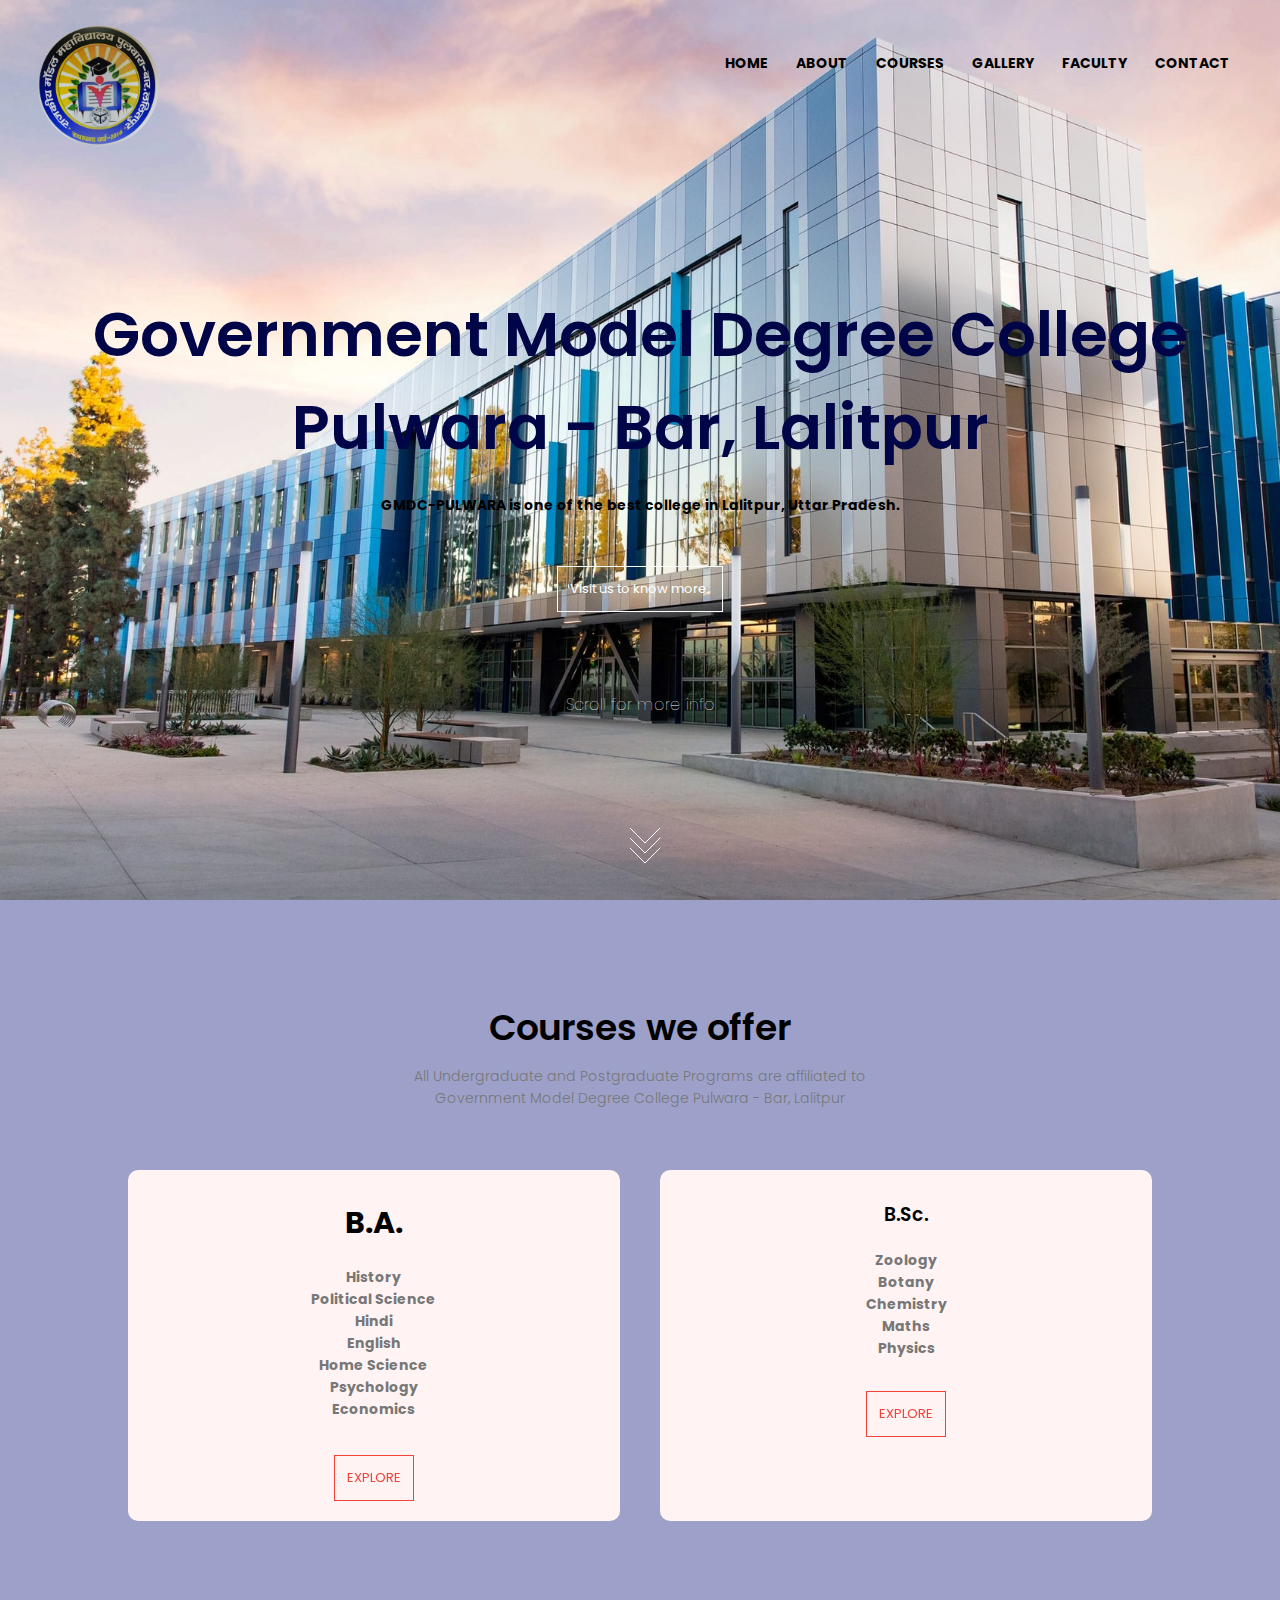
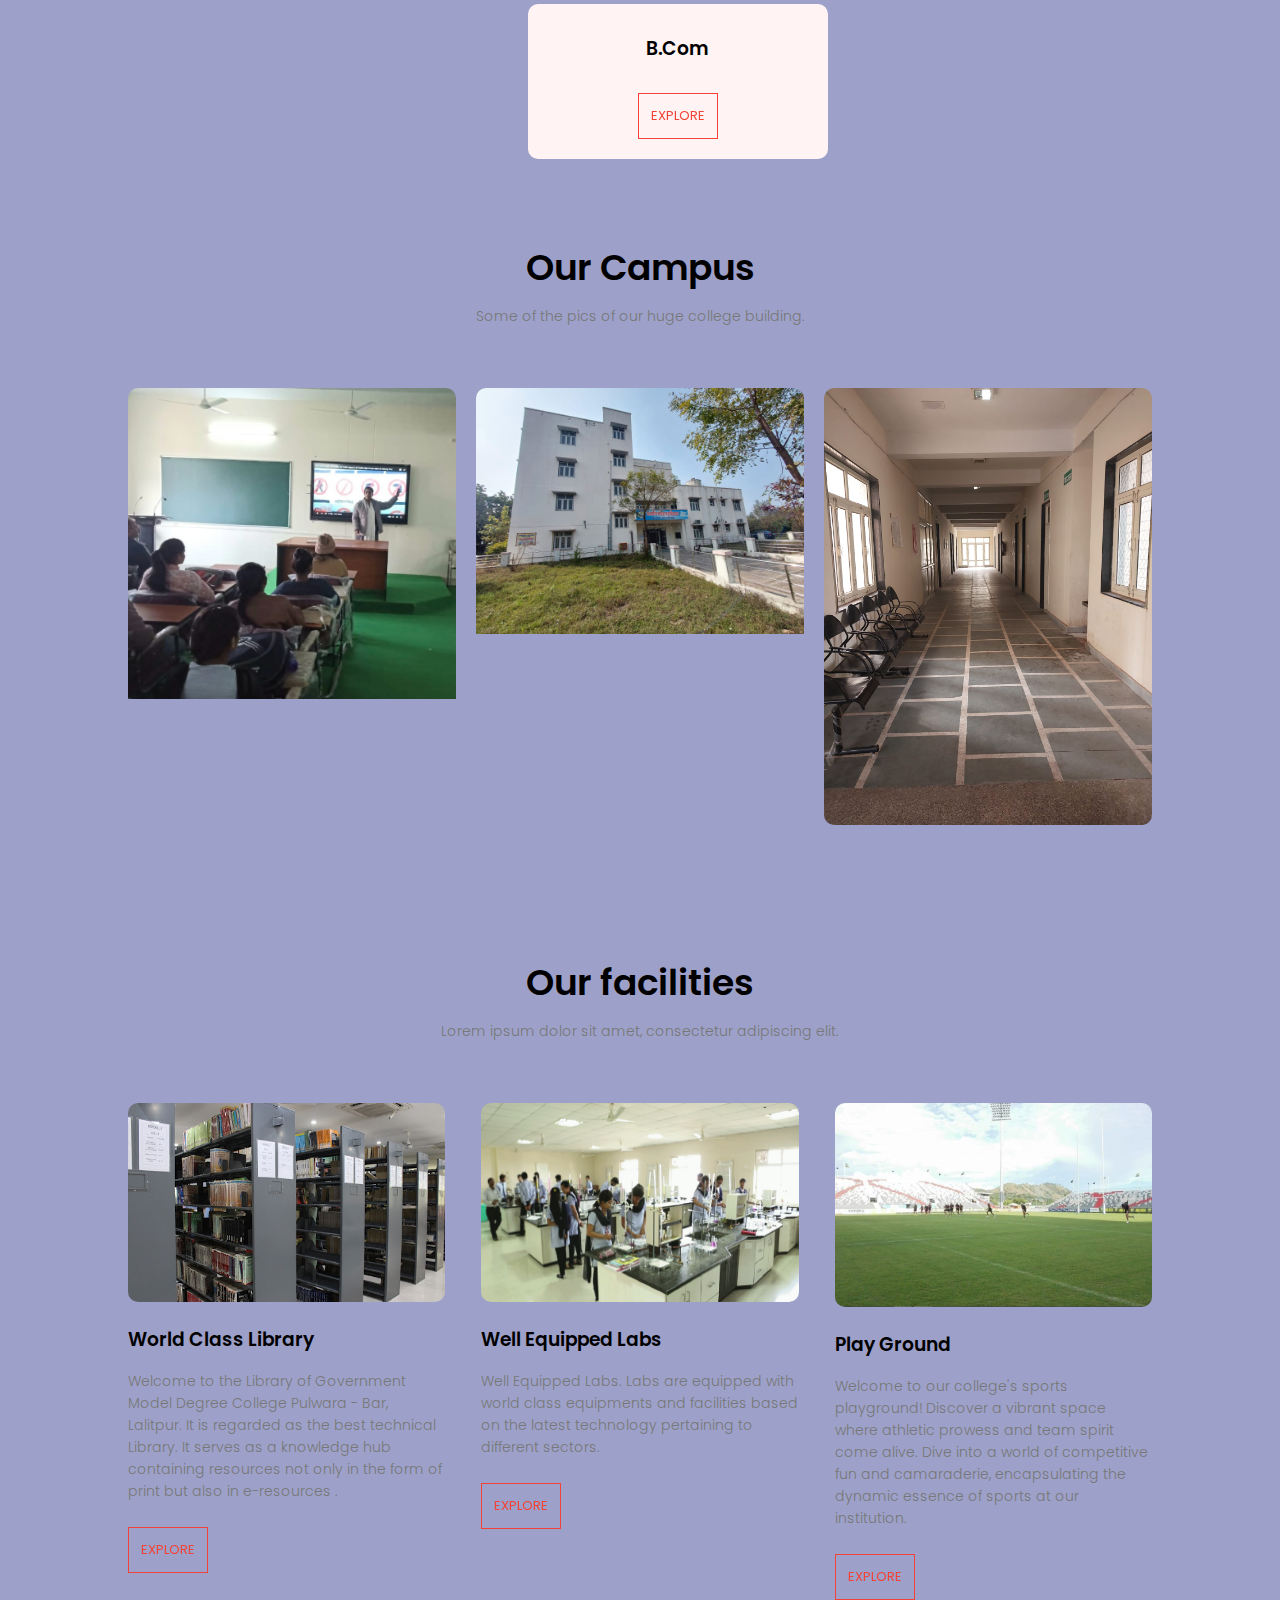
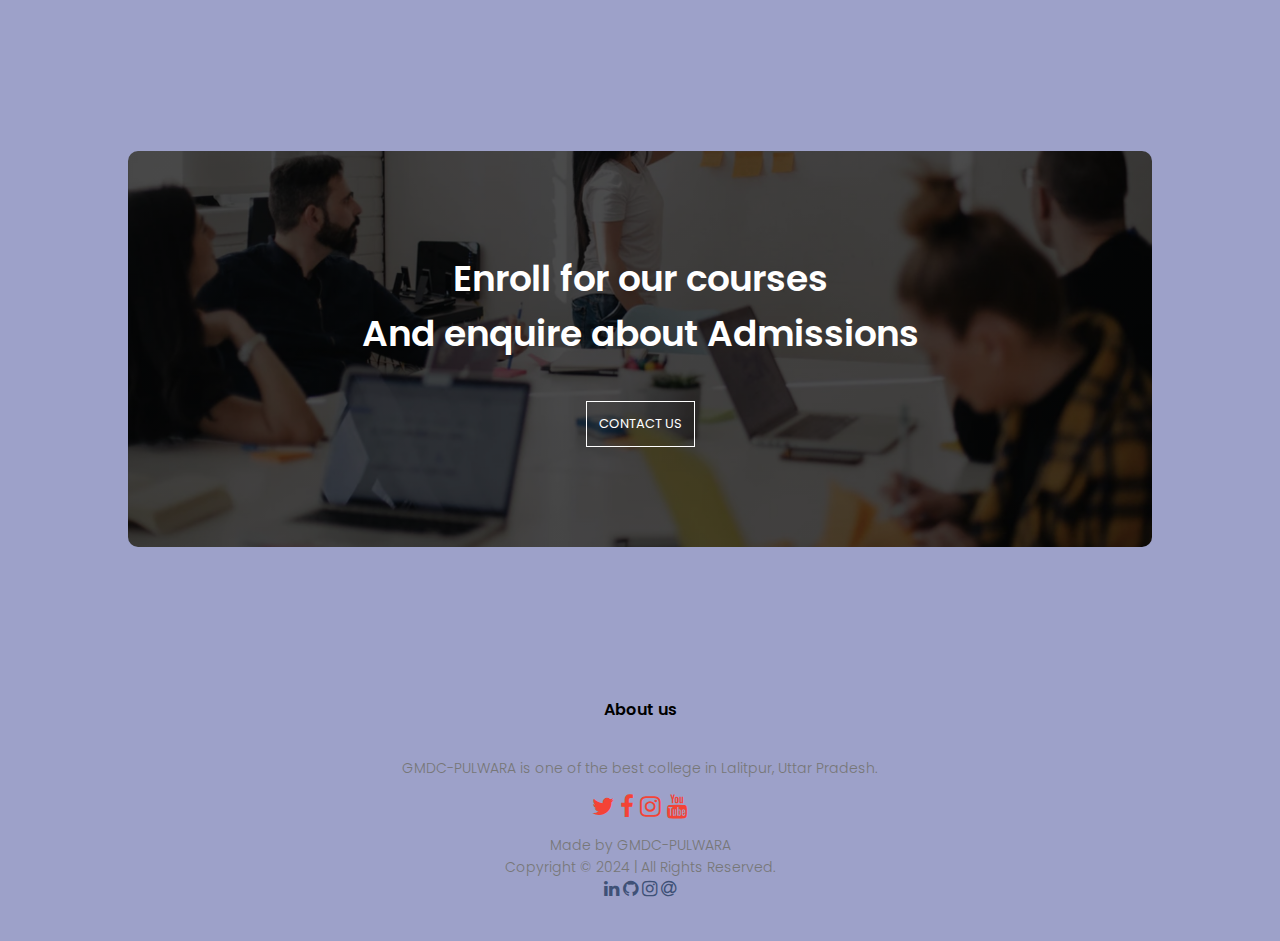
<file: index.html>
<!DOCTYPE html>
<html>
    <head>
        <!-- Google tag (gtag.js) -->
<script async src="https://www.googletagmanager.com/gtag/js?id=G-TSGPJCPE06"></script>
<script>
  window.dataLayer = window.dataLayer || [];
  function gtag(){dataLayer.push(arguments);}
  gtag('js', new Date());

  gtag('config', 'G-TSGPJCPE06');
</script>
        <meta charset="UTF-8">
        <meta name="viewport" content="width=device-width, initial-scale=1.0">
        <meta name="description" content="Government Model Degree College Pulwara - Bar, Lalitpur. Offering various undergraduate and postgraduate programs affiliated with Rashtrasant Tukadoji Maharaj Nagpur University. Explore our courses, campus, and facilities, Best college in Uttar Pradesh.">
        <meta name="keywords" content="GMDC-PULWARA, College, Lalitpur, Uttar Pradesh, Courses, Undergraduate, Postgraduate, Rashtrasant Tukadoji Maharaj Nagpur University">
        <meta name="author" content="GMDC-PULWARA">
    
        <title>Government Model Degree College Pulwara - Bar, Lalitpur</title>
        <link rel="icon" href="logo.jpg" type="image/png">
        <link rel="stylesheet" href="style.css">
        <link rel="preconnect" href="https://fonts.googleapis.com">
        <link rel="preconnect" href="https://fonts.gstatic.com" crossorigin>
        <link href="https://fonts.googleapis.com/css2?family=Poppins:wght@100;200;300;400;600;700&display=swap" rel="stylesheet">
        <link rel="stylesheet" href="https://stackpath.bootstrapcdn.com/font-awesome/4.7.0/css/font-awesome.min.css">
    </head>
    <body>
        <div class="news-container">
        <div class="title">
            Notice:
        </div>

        <ul>
            <li>
                NEP 2020 B.A, B.Sc., B.Com II & IV Semester exams 2023 will be scheduled from 22/8/2023.
            </li>
            
            <li>
                First Annual sports Day of College - 14 & 15 February 2023
            </li>

            <!-- <li>
                
            </li> -->
        </ul>
    </div>
    <style>
        .news-container {
    position: fixed;
    top: 0;
    left: 0;
    right: 0;
    font-family: "Roboto", sans-serif;
    box-shadow: 0 4px 8px -4px rgba(0, 0, 0, 0.3);
}

.news-container .title {
    position: absolute;
    background: #df2020;
    height: 100%;
    display: flex;
    align-items: center;
    padding: 0 24px;
    color: white;
    font-weight: bold;
    z-index: 200;
}

.news-container ul {
    display: flex;
    list-style: none;
    margin: 0;
    animation: scroll 25s infinite linear;
    background-color: yellow;
}

.news-container ul li {
    white-space: nowrap;
    padding: 10px 24px;
    color: #494949;
    position: relative;
}

.news-container ul li::after {
    content:"";
    width: 1px;
    height: 100%;
    background: #b8b8b8;
    position: absolute;
    top: 0;
    right: 0;
}

.news-container ul li:last-child::after {
    display: none;
}

@keyframes scroll {
    from {
        transform: translateX(100%);
    }

    to {
        transform: translateX(-1083px);

    }
}
    </style>
        <section class="header">
            <nav>
                <a href="index.html"><img src="logo.jpg" style="border-radius: 50%;"></a>
                <div class="nav-links" id="navLinks">
                    <i class="fa fa-times" onclick="hideMenu()"></i>
                    <ul>
                        <li><a href="index.html">HOME</a></li>
                        <li><a href="about.html">ABOUT</a></li>
                        <li><a href="courses.html">COURSES</a></li>
                        <li><a href="gallery.html">GALLERY</a></li>
                        <li><a href="faculty.html">FACULTY</a></li>
                        <li><a href="contact.html">CONTACT</a></li>
                    </ul>
                </div>
                <i class="fa fa-bars" onclick="showMenu()"></i>
            </nav>
            
            <div class="text-box">
                <style>
                    body .header{
                        background-image: url(backimg.jpg);
                    }
                    @media (min-width: 700px){
                     .bcom{
                        margin-left: 400px;
                     }  
                    }
                    .redd{
                       color: rgb(0, 5, 71);
                    }
                </style>
                <h1 class="redd">Government Model Degree College Pulwara - Bar, Lalitpur</h1>
                <p style="color: black; font-weight: bold;">
                    GMDC-PULWARA is one of the best college in Lalitpur, Uttar Pradesh.
                </p>
                <a href="contact.html" class="hero-btn">Visit us to know more.</a>
                <h3>Scroll for more info</h3>
            </div>
            <svg class="arrows">
                <path stroke-linecap="round" class="a1" d="M0 0 L15 15 L30 0"></path>
                <path stroke-linecap="round" class="a2" d="M0 10 L15 25 L30 10"></path>
                <path stroke-linecap="round" class="a3" d="M0 20 L15 35 L30 20"></path>
            </svg>
        </section>
   

<!-- ------- COURSE ------- -->

<section class="course">
    <h1>Courses we offer</h1>
    <p>All Undergraduate and Postgraduate Programs are affiliated to 
        <br>Government Model Degree College Pulwara - Bar, Lalitpur</p>

    <div class="row">
        <div class="course-col">
            <h3 style="font-weight: bold; font-size: 30px;">B.A.</h3>
            <p style="font-weight: bold;">History <br>

             Political Science <br>
               
             Hindi <br>
               
                English <br>
               
             Home Science <br>
               
             Psychology <br>
               
             Economics</p>
             <br>
            <a  class="hero-btn red-btn">EXPLORE</a>
        </div>
        <div class="course-col">
            <h3>B.Sc.</h3>
            <p style="font-weight: bolder;">
                Zoology <br>

Botany <br>

Chemistry  <br>

Maths <br>

Physics <br>
<br>
            </p>
            <a class="hero-btn red-btn">EXPLORE</a>
        </div>
    </div>
    <div class="bcom">
    <div class="row">
        <div class="course-col">
            
            <h3 >B.Com</h3>
            <p></p>
            <a class="hero-btn red-btn">EXPLORE</a>
        </div>        
        <!-- <div class="course-col">
            <h3>Management Technology</h3>
            <p>This is a full time course offered by the Department of Management Technology with avision of expansion and mobilization of facilities for offering good quality management education and research in the country.
                To make sure a holistic management education and to assist the graduates develop into modern leaders of the future, the Institute provides possibilities outdoor the lecture rooms as well.</p>
            <a  class="hero-btn red-btn">EXPLORE</a>
        </div> -->
    </div>
</div>
</section>


<!-- ------- CAMPUS ------- -->

<section class="campus">
    <h1>Our Campus</h1>
    <p>Some of the pics of our huge college building.</p>
    <div class="row">
        <div class="campus-col">
            <img src="smart-class.jpg">
            <div class="layer">
                <h3>Digital Smart Class </h3>
            </div>
        </div>
        <div class="campus-col">
            <img src="building.jpg">
            <div class="layer">
                <h3>Building</h3>
            </div>
        </div>
        <div class="campus-col">
            <img src="corridoor.jpg">
            <div class="layer">
                <h3>Corridoor</h3>
            </div>
        </div>
    </div>
</section>


<!-- -------FACILITIES------- -->

<section class="facilities">
    <h1>Our facilities</h1>
    <p>Lorem ipsum dolor sit amet, consectetur adipiscing elit.</p>
    <div class="row">
        <div class="facilities-col">
            <img src="library.jpg" alt="">
            <h3>World Class Library</h3>
            <p>Welcome to the Library of Government Model Degree College Pulwara - Bar, Lalitpur. It is regarded as the best technical Library. It serves as a knowledge hub containing 
                resources not only in the form of print but also in e-resources .</p>
                <br>
                <a class="hero-btn red-btn">EXPLORE</a>
        </div>
        <div class="facilities-col">
            <img src="background (1).png" alt="">
            <h3>Well Equipped Labs</h3>
            <p>Well Equipped Labs. Labs are equipped with world class equipments and facilities based on the latest technology pertaining to different sectors.</p>
            <br>
            <a class="hero-btn red-btn">EXPLORE</a>
        </div>
        <div class="facilities-col">            
            <img src="playground.PNG" alt="">        
            <h3>Play Ground</h3>
            <p>Welcome to our college's sports playground! Discover a vibrant space where athletic prowess and team spirit come alive. Dive into a world of competitive fun and camaraderie, encapsulating the dynamic essence of sports at our institution.</p>
                <br>
                <a class="hero-btn red-btn" >EXPLORE</a>
            </div>
    </div>
</section>




<!-- --------Call to Action -------  -->

<section class="cta">
    <h1>Enroll for our courses <br>And enquire about Admissions</h1>
    <a href="contact.html" class="hero-btn">CONTACT US</a>
</section>


<!-- ------- Footer -------  -->

 <section class="footer">
            <h4>About us</h4>
            <p>
                GMDC-PULWARA is one of the best college in Lalitpur, Uttar Pradesh.
            </p>
            <div class="icons">
                <a class="plain-link" href="https://twitter.com"><i class="fa fa-twitter"></i></a>
                <a class="plain-link" href="https://www.facebook.com"><i class="fa fa-facebook"></i></a>
                <a class="plain-link" href="https://www.instagram.com"><i class="fa fa-instagram"></i></a>
                <a class="plain-link" href="https://www.youtube.com"><i class="fa fa-youtube"></i></a>
            </div>
            <p>
                Made by GMDC-PULWARA
                <br>
                Copyright © 2024 | All Rights Reserved. <br>
                    <a class="plain-link icons-blue" href="https://www.linkedin.com"><i class="fa fa-linkedin"></i></a>
                    <a class="plain-link icons-blue" href="https://github.com"><i class="fa fa-github"></i></a>
                    <a class="plain-link icons-blue" href="https://www.instagram.com"><i class="fa fa-instagram"></i></a>
                    <a class="plain-link icons-blue" href="mailto:gmcpulwara@gmail.com"><i class="fa fa-at"></i></a>
            </p>
        </section>

<!-- -------------JavaScript for toggle menu------------ -->
        <script>
            var navLinks = document.getElementById("navLinks");
            function showMenu(){
                navLinks.style.right = "0";
            }
            function hideMenu(){
                navLinks.style.right = "-200px";
            }
        </script>

    </body>
</html>
</file>
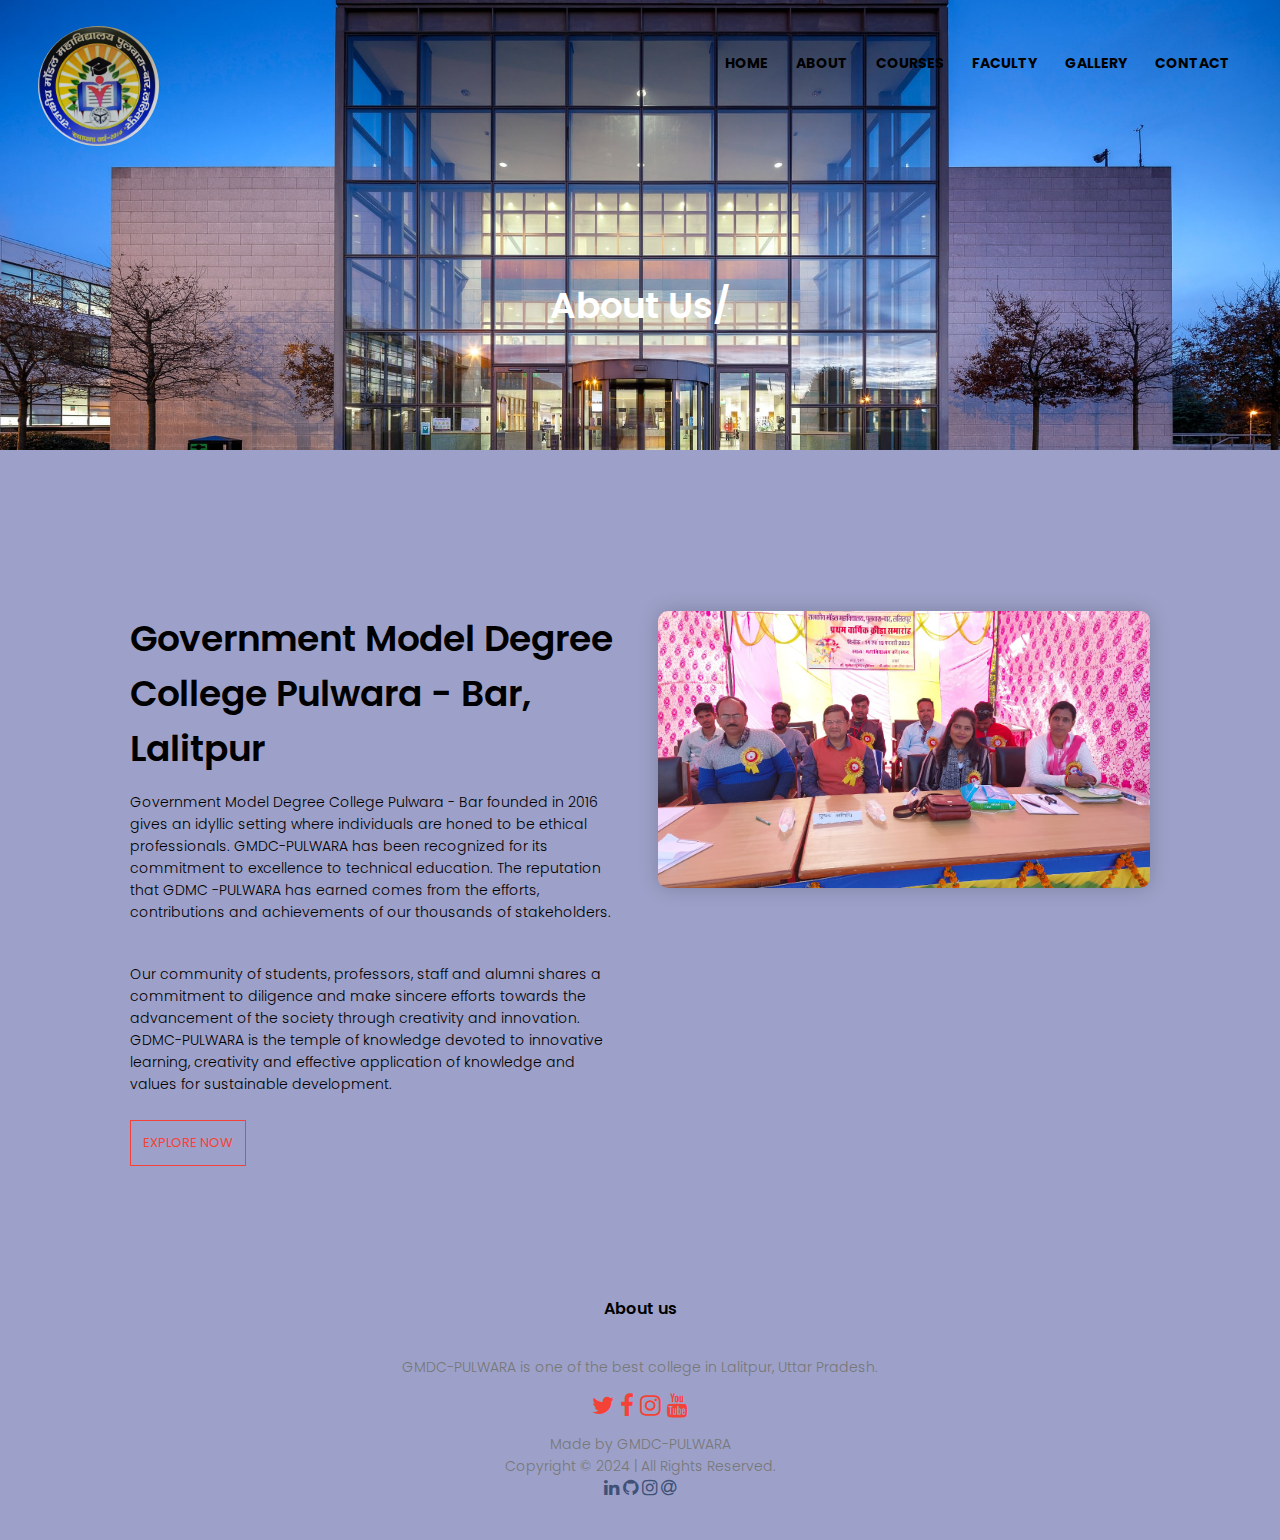
<file: about.html>
<!DOCTYPE html>
<html>
    <head>
        <!-- Google tag (gtag.js) -->
<script async src="https://www.googletagmanager.com/gtag/js?id=G-TSGPJCPE06"></script>
<script>
  window.dataLayer = window.dataLayer || [];
  function gtag(){dataLayer.push(arguments);}
  gtag('js', new Date());

  gtag('config', 'G-TSGPJCPE06');
</script>
        <meta name="viewport" content="width=device-width, initial-scale=1.0">
        <title>About Us/</title>
        <link rel="icon" href="logo.jpg" type="image/png">
        <link rel="stylesheet" href="style.css">
        <link rel="preconnect" href="https://fonts.googleapis.com">
        <link rel="preconnect" href="https://fonts.gstatic.com" crossorigin>
        <link href="https://fonts.googleapis.com/css2?family=Poppins:wght@100;200;300;400;600;700&display=swap" rel="stylesheet">
        <link rel="stylesheet" href="https://stackpath.bootstrapcdn.com/font-awesome/4.7.0/css/font-awesome.min.css">
        <meta name="description" content="Explore the courses offered at GMDC-PULWARA. Contact us to get admission in our college.">
    </head>
    <body>
        <style>
            .sub-header{
                background-image: url(back1.jpg);
            }
            
        </style>
        <section class="sub-header sub-header-image-1">
            <nav>
                <a href="index.html"><img src="logo.jpg" style="border-radius: 50%;"></a>
                <div class="nav-links" id="navLinks">
                    <i class="fa fa-times" onclick="hideMenu()"></i>
                    <ul>
                        <li><a href="index.html">HOME</a></li>
                        <li><a href="about.html">ABOUT</a></li>
                        <li><a href="courses.html">COURSES</a></li>
                        <li><a href="faculty.html">FACULTY</a></li>
                        <li><a href="gallery.html">GALLERY</a></li>
                        <li><a href="contact.html">CONTACT</a></li>
                    </ul>
                </div>
                <i class="fa fa-bars" onclick="showMenu()"></i>
            </nav>
            <h1 class="about-us11">About Us/</h1>
        </section>

<!-- --------About us content-------- -->

<section class="about-us">
    <div class="row">
        <div class="about-col">
            <h1 >Government Model Degree College Pulwara - Bar, Lalitpur</h1>
            <p style="color: black;">
                Government Model Degree College Pulwara - Bar founded in 2016 gives an idyllic setting where individuals are honed to be ethical professionals. GMDC-PULWARA has been recognized for its commitment to excellence to technical education. The reputation that GDMC -PULWARA has earned comes from the efforts, contributions and achievements of our thousands of stakeholders.
            </p>
            <p style="color: black;">
                Our community of students, professors, staff and alumni shares a commitment to diligence and make sincere efforts towards the advancement of the society through creativity and innovation. GDMC-PULWARA is the temple of knowledge devoted to innovative learning, creativity and effective application of knowledge and values for sustainable development.
            </p>
            <a class="hero-btn red-btn">EXPLORE NOW</a>
        </div>
        <div class="about-col">
            <img src="about.jpg" alt="">
        </div>
    </div>
</section>

<!-- ------- COURSE ------- -->


<!-- ------- CAMPUS ------- -->


<!-- -------FACILITIES------- -->


<!-- -------Testimonials------- -->


<!-- --------Call to Action -------  -->


<!-- ------- Footer -------  -->

<section class="footer">
    <h4>About us</h4>
    <p>
        GMDC-PULWARA is one of the best college in Lalitpur, Uttar Pradesh.
    </p>
    <div class="icons">
        <a class="plain-link" href="https://twitter.com"><i class="fa fa-twitter"></i></a>
        <a class="plain-link" href="https://www.facebook.com"><i class="fa fa-facebook"></i></a>
        <a class="plain-link" href="https://www.instagram.com"><i class="fa fa-instagram"></i></a>
        <a class="plain-link" href="https://www.youtube.com"><i class="fa fa-youtube"></i></a>
    </div>
    <p>
        Made by GMDC-PULWARA
        <br>
        Copyright © 2024 | All Rights Reserved. <br>
            <a class="plain-link icons-blue" href="https://www.linkedin.com"><i class="fa fa-linkedin"></i></a>
            <a class="plain-link icons-blue" href="https://github.com"><i class="fa fa-github"></i></a>
            <a class="plain-link icons-blue" href="https://www.instagram.com"><i class="fa fa-instagram"></i></a>
            <a class="plain-link icons-blue" href="mailto:gmcpulwara@gmail.com"><i class="fa fa-at"></i></a>
    </p>
</section>




<!-- -------------JavaScript for toggle menu------------ -->
        <script>
            var navLinks = document.getElementById("navLinks");
            function showMenu(){
                navLinks.style.right = "0";
            }
            function hideMenu(){
                navLinks.style.right = "-200px";
            }
        </script>

    </body>
</html>
</file>
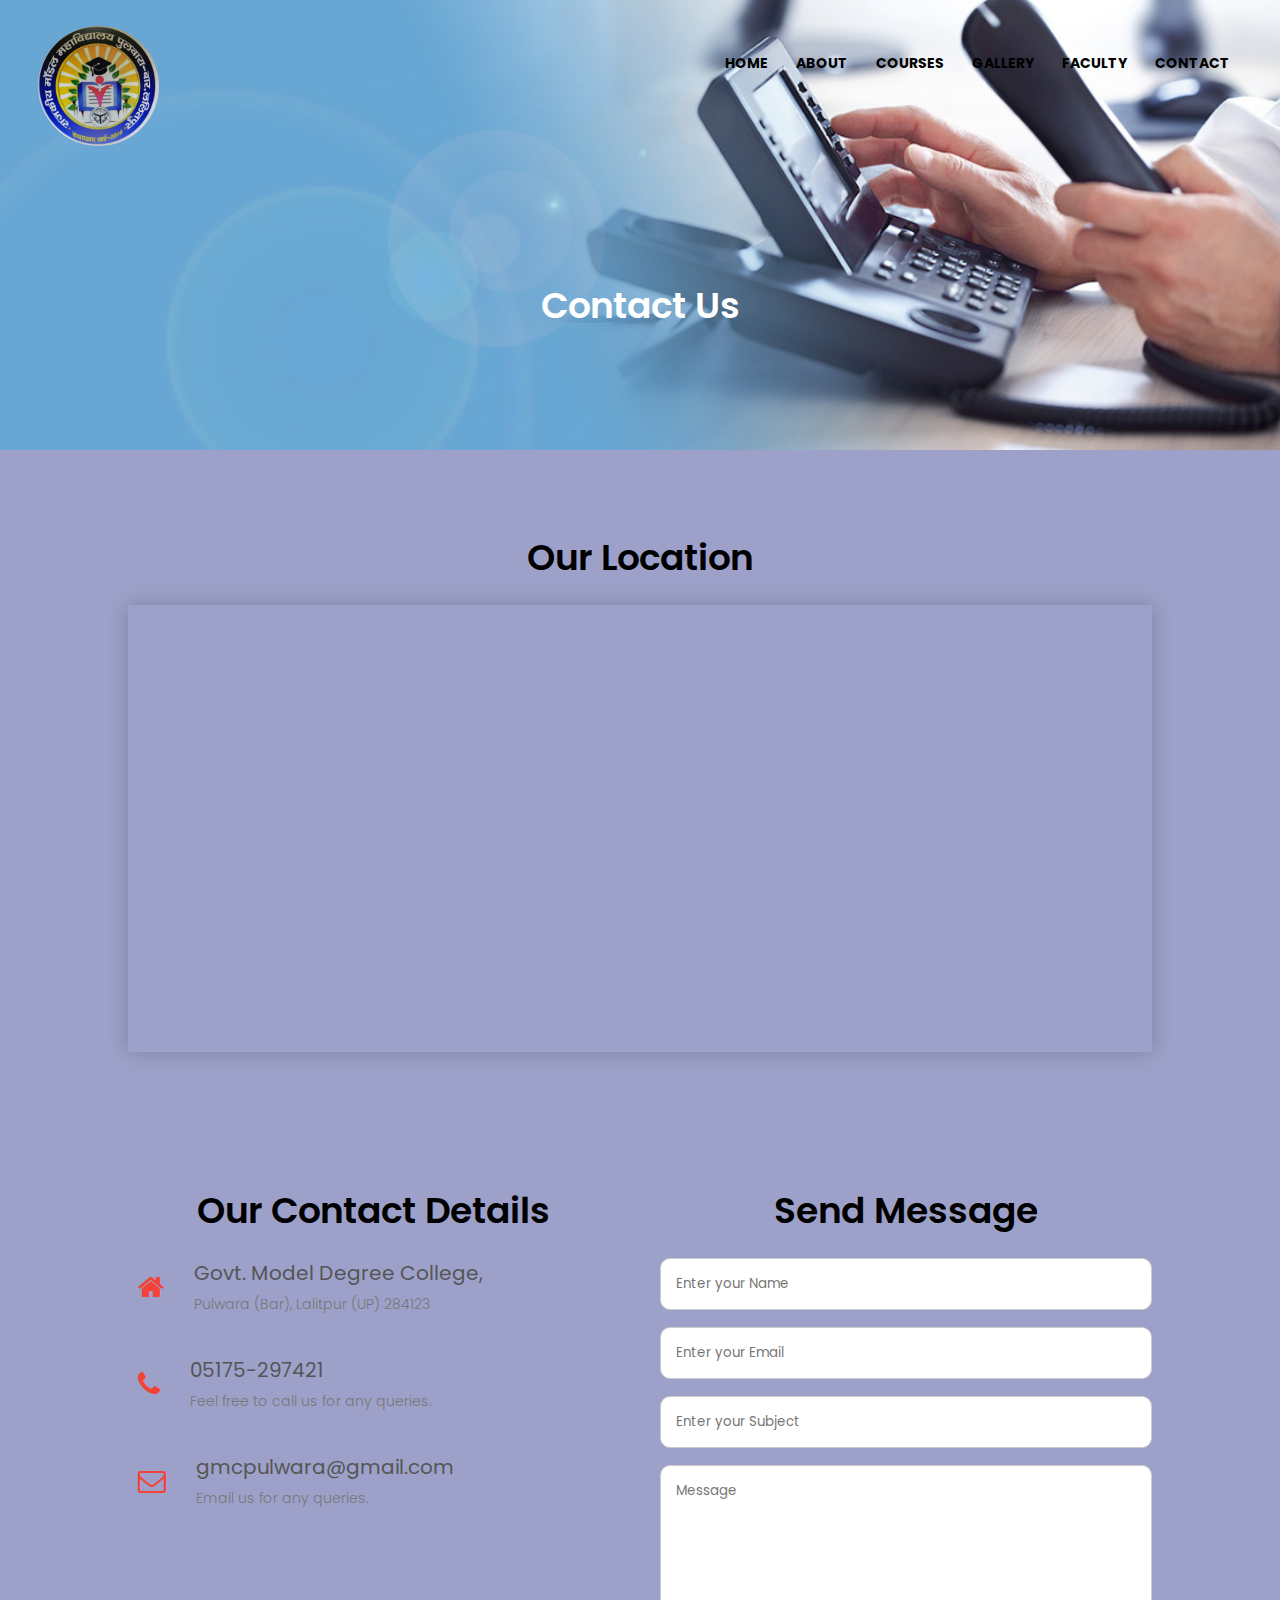
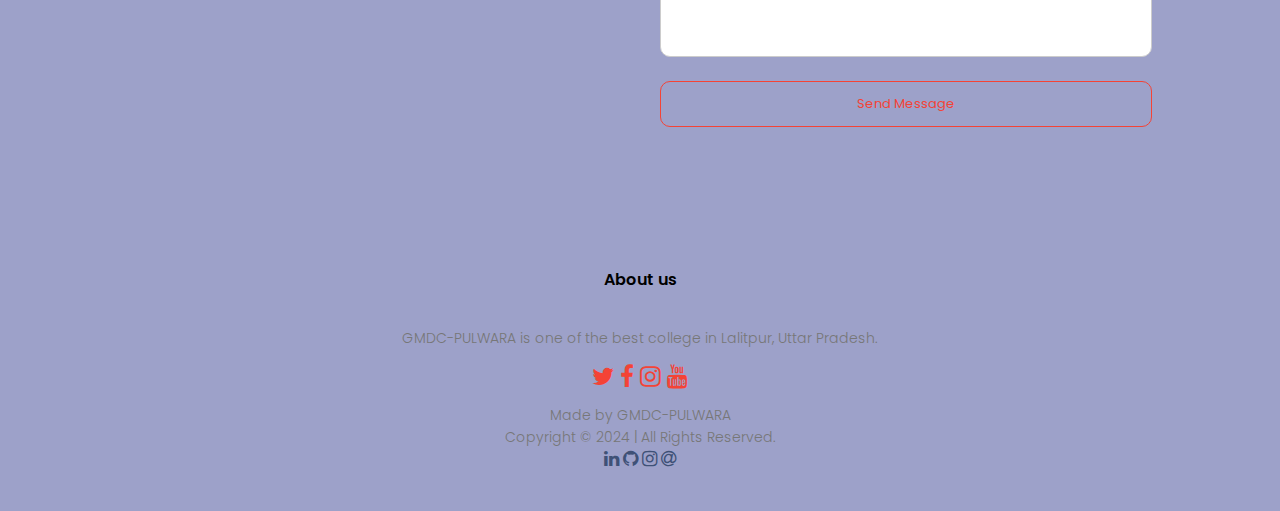
<file: contact.html>
<!-- <section class="contact-form">
        <h4 class="sectionHeader">contact us</h4>
        <h1 class="heading">Get In Touch</h1>
        <p class="para">Know our official adress, number and email. You can also Send us message using the form below,
            we will reply your message as soon as possible.</p> -->

            <!-- <form action="https://formspree.io/f/xkndovgb" method="POST"> -->
                <!DOCTYPE html>
                <html>
                    <head>
                        <!-- Google tag (gtag.js) -->
<script async src="https://www.googletagmanager.com/gtag/js?id=G-TSGPJCPE06"></script>
<script>
  window.dataLayer = window.dataLayer || [];
  function gtag(){dataLayer.push(arguments);}
  gtag('js', new Date());

  gtag('config', 'G-TSGPJCPE06');
</script>
                        <meta name="viewport" content="width=device-width, initial-scale=1.0">
                        <title>Contact Us</title>
                        <link rel="icon" href="logo.jpg" type="image/png" style="border-radius: 50%;">
                        <link rel="stylesheet" href="style.css">
                        <link rel="preconnect" href="https://fonts.googleapis.com">
                        <link rel="preconnect" href="https://fonts.gstatic.com" crossorigin>
                        <link href="https://fonts.googleapis.com/css2?family=Poppins:wght@100;200;300;400;600;700&display=swap" rel="stylesheet">
                        <link rel="stylesheet" href="https://stackpath.bootstrapcdn.com/font-awesome/4.7.0/css/font-awesome.min.css">
                    </head>
                    <body>
                        <style>
                            .sub-header{
                                background-image: url(contact-us.jpg);
                            }
                            @media (max-width: 700px) {
                                .sub-header {
                                     background-image: url(contactimg.PNG);
                                   
                                }
                            }
                           
                        </style>
                        <section class="sub-header sub-header-image-4">
                            <nav>
                                <a href="index.html"><img src="logo.jpg" style="border-radius: 50%;"></a>
                                <div class="nav-links" id="navLinks">
                                    <i class="fa fa-times" onclick="hideMenu()"></i>
                                    <ul>
                                        <li><a href="index.html">HOME</a></li>
                        <li><a href="about.html">ABOUT</a></li>
                        <li><a href="courses.html">COURSES</a></li>
                        <li><a href="gallery.html">GALLERY</a></li>
                        <li><a href="faculty.html">FACULTY</a></li>
                        <li><a href="contact.html">CONTACT</a></li>
                                    </ul>
                                </div>
                                <i class="fa fa-bars" onclick="showMenu()"></i>
                            </nav>
                            <h1>Contact Us</h1>
                        </section>
                
                <!-- --------Contact us content-------- -->
                
                <section class="location">
                    <h1>Our Location</h1>
                    <div class="map">
                        <iframe src="https://www.google.com/maps/embed?pb=!1m14!1m8!1m3!1d28958.76209147769!2d78.56847!3d24.869134!3m2!1i1024!2i768!4f13.1!3m3!1m2!1s0x3979ca2013d3ac0d%3A0xd15f70697bfb2830!2sPulwara%2C%20Uttar%20Pradesh%20284123%2C%20India!5e0!3m2!1sen!2sus!4v1706429905538!5m2!1sen!2sus" width="600" height="450" style="border:0;" allowfullscreen="" loading="lazy" referrerpolicy="no-referrer-when-downgrade"></iframe>
                        <!-- <iframe src="https://www.google.com/maps/place/Pulwara,+Uttar+Pradesh+284123,+India/@24.869134,78.56847,14z/data=!4m6!3m5!1s0x3979ca2013d3ac0d:0xd15f70697bfb2830!8m2!3d24.8695898!4d78.5689242!16s%2Fg%2F12hz3j0wt?hl=en-GB&gl=US" width="600" height="450" style="border:0;" allowfullscreen="" loading="lazy"></iframe> -->
                    </div>
                </section>
                
                <section class="contact-us">
                    <div class="row">
                        <div class="contact-col">
                            <h1>Our Contact Details</h1>
                            <div>
                                <a class="plain-link" href="https://goo.gl/maps/hnvb9MRapZumfxN3A"><i class="fa fa-home"></i></a>
                                <a class="plain-link" href="https://goo.gl/maps/hnvb9MRapZumfxN3A">
                                <span>
                                    <h5>Govt. Model Degree College, </h5>
                                    <p> Pulwara (Bar), Lalitpur (UP) 284123</p>
                                </span>
                                </a>
                            </div>
                            <div>
                                <a class="plain-link" href="tel:917122580011"><i class="fa fa-phone"></i></a>
                                <a class="plain-link" href="tel:917122580011">
                                <span>
                                    <h5>05175-297421</h5>
                                    <p>Feel free to call us for any queries.</p>
                                </span>
                                </a>
                            </div>
                            <div>
                                <a class="plain-link" href="mailto:deanadmissions@rknec.edu"><i class="fa fa-envelope-o"></i></a>
                                <span>
                                    <a class="plain-link" href="mailto:deanadmissions@rknec.edu">
                                    <h5> gmcpulwara@gmail.com</h5>
                                    <p>Email us for any queries.</p>
                                    </a>
                                </span>
                            </div>
                        </div>
                        <div class="contact-col">
                            <h1>Send Message</h1>
                            <form action="action="https://formspree.io/f/xkndovgb" id="contact-form" method="POST">
                                <input type="text" name="Name" id="Name" placeholder="Enter your Name" required>
                                <input type="email" name="Email" id="Email" placeholder="Enter your Email" required>
                                <input type="text" name="Subject" id="Subject" placeholder="Enter your Subject" required>
                                <textarea rows="8" name="Message" id="Message" placeholder="Message" required></textarea>
                                <button type="submit" class="hero-btn red-btn submit-btn">Send Message</button>
                            </form>
                            <div id="status"></div>
                        </div>
                    </div>
                </section>
                
                
                <!-- ------- Footer -------  -->
                
                <section class="footer">
                    <h4>About us</h4>
                    <p>
                        GMDC-PULWARA is one of the best college in Lalitpur, Uttar Pradesh.
                    </p>
                    <div class="icons">
                        <a class="plain-link" href="https://twitter.com"><i class="fa fa-twitter"></i></a>
                        <a class="plain-link" href="https://www.facebook.com"><i class="fa fa-facebook"></i></a>
                        <a class="plain-link" href="https://www.instagram.com"><i class="fa fa-instagram"></i></a>
                        <a class="plain-link" href="https://www.youtube.com"><i class="fa fa-youtube"></i></a>
                    </div>
                    <p>
                        Made by GMDC-PULWARA
                        <br>
                        Copyright © 2024 | All Rights Reserved. <br>
                            <a class="plain-link icons-blue" href="https://www.linkedin.com"><i class="fa fa-linkedin"></i></a>
                            <a class="plain-link icons-blue" href="https://github.com"><i class="fa fa-github"></i></a>
                            <a class="plain-link icons-blue" href="https://www.instagram.com"><i class="fa fa-instagram"></i></a>
                            <a class="plain-link icons-blue" href="mailto:gmcpulwara@gmail.com"><i class="fa fa-at"></i></a>
                    </p>
                </section>
                
                
                <!-- -------------JavaScript for form submission------------ -->
                <script src="main.js"></script>
                
                <!-- -------------JavaScript for toggle menu------------ -->
                        <script>
                            var navLinks = document.getElementById("navLinks");
                            function showMenu(){
                                navLinks.style.right = "0";
                            }
                            function hideMenu(){
                                navLinks.style.right = "-200px";
                            }
                        </script>
                
                    </body>
                </html>
</file>
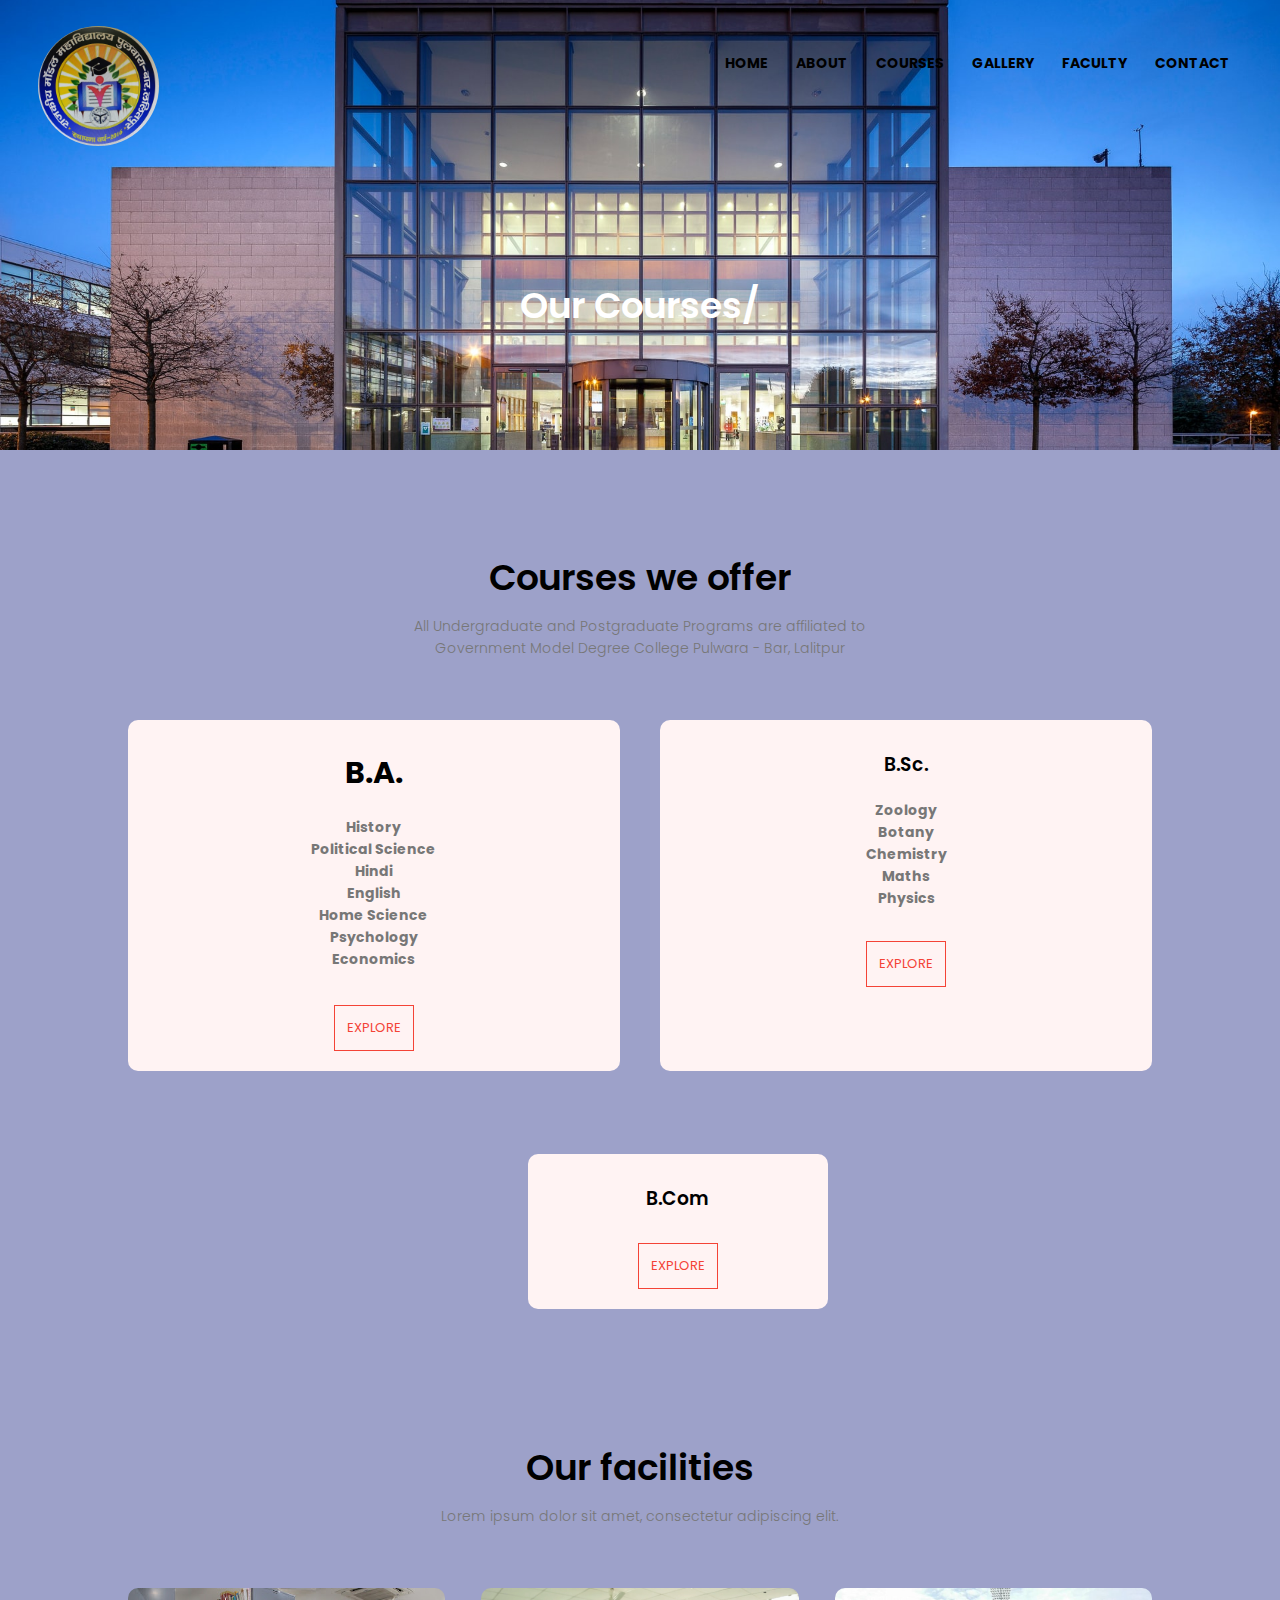
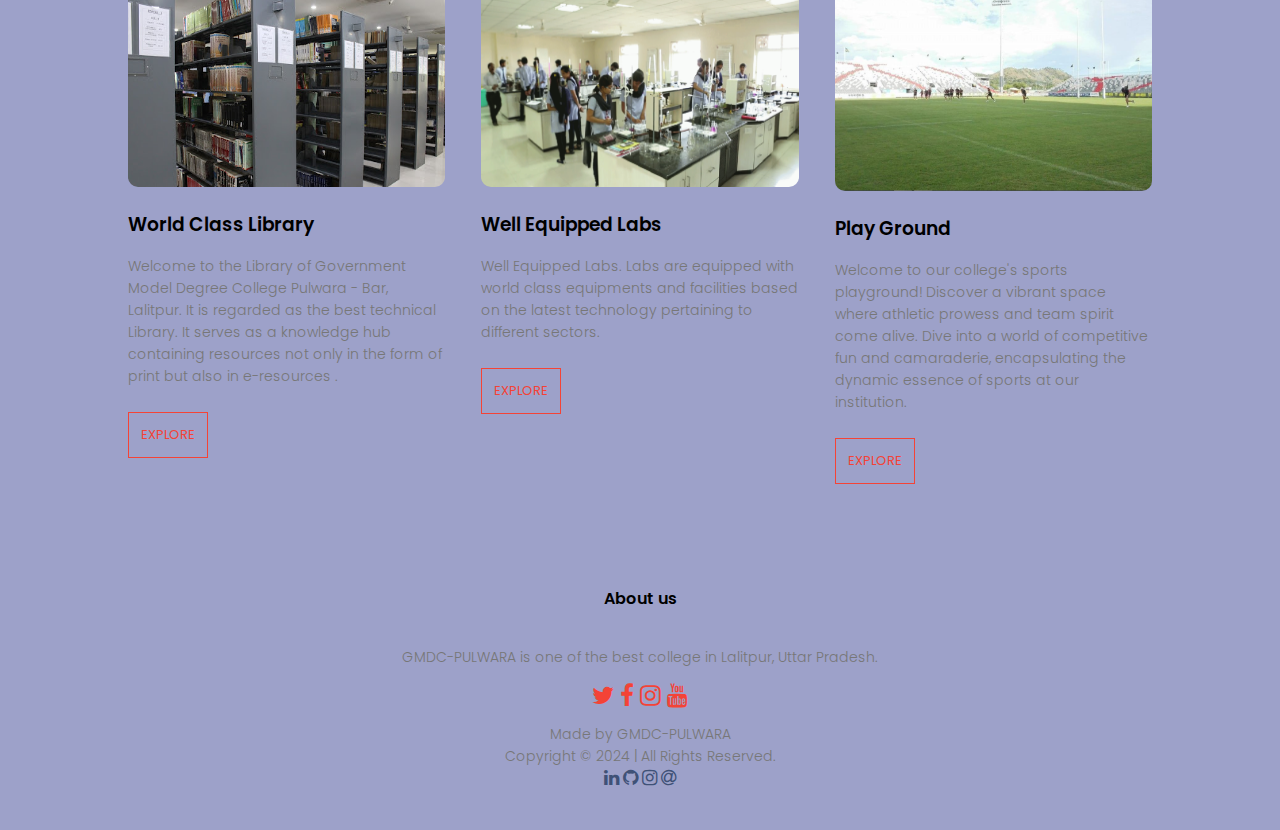
<file: courses.html>
<!DOCTYPE html>
        <html>
            <head>
                    <!-- Google tag (gtag.js) -->
<script async src="https://www.googletagmanager.com/gtag/js?id=G-TSGPJCPE06"></script>
<script>
  window.dataLayer = window.dataLayer || [];
  function gtag(){dataLayer.push(arguments);}
  gtag('js', new Date());

  gtag('config', 'G-TSGPJCPE06');
</script>
                <meta charset="UTF-8">
                <meta name="viewport" content="width=device-width, initial-scale=1.0">
                <title>Courses at GMDC-PULWARA</title>
                <link rel="icon" href="logo.jpg" type="image/png">
                <link rel="stylesheet" href="style.css">
                <link rel="preconnect" href="https://fonts.googleapis.com">
                <link rel="preconnect" href="https://fonts.gstatic.com" crossorigin>
                <link href="https://fonts.googleapis.com/css2?family=Poppins:wght@100;200;300;400;600;700&display=swap" rel="stylesheet">
                <link rel="stylesheet" href="https://stackpath.bootstrapcdn.com/font-awesome/4.7.0/css/font-awesome.min.css">
                <meta name="description" content="Explore the courses offered at GMDC-PULWARA. Our undergraduate and postgraduate programs are affiliated with Rashtrasant Tukadoji Maharaj Nagpur University.">
            </head>
            <body>
                <style>
                    .sub-header{
                        background-image: url(students.jpg);
                    }
                    @media (max-width: 700px){
                        
                    }
                    .sub-header-image-2{
                        background-image: url(back1.jpg);
                    }
                </style>
                <section class="sub-header sub-header-image-2">
                    <nav>
                        <a href="index.html"><img src="logo.jpg" style="border-radius: 50%;"></a>
                        <div class="nav-links" id="navLinks">
                            <i class="fa fa-times" onclick="hideMenu()"></i>
                            <ul>
                                <li><a href="index.html">HOME</a></li>
                        <li><a href="about.html">ABOUT</a></li>
                        <li><a href="courses.html">COURSES</a></li>
                        <li><a href="gallery.html">GALLERY</a></li>
                        <li><a href="faculty.html">FACULTY</a></li>
                        <li><a href="contact.html">CONTACT</a></li>
                            </ul>
                        </div>
                        <i class="fa fa-bars" onclick="showMenu()"></i>
                    </nav>
                    <h1>Our Courses/</h1>
                </section>
        
        <!-- --------Courses-------- -->
        
        <section class="course">
            <h1>Courses we offer</h1>
            <p>All Undergraduate and Postgraduate Programs are affiliated to 
                <br>Government Model Degree College Pulwara - Bar, Lalitpur</p>
        
            <div class="row">
                <div class="course-col">
                    <h3 style="font-weight: bold; font-size: 30px;">B.A.</h3>
                    <p style="font-weight: bold;">History <br>
        
                     Political Science <br>
                       
                     Hindi <br>
                       
                        English <br>
                       
                     Home Science <br>
                       
                     Psychology <br>
                       
                     Economics</p>
                     <br>
                    <a  class="hero-btn red-btn">EXPLORE</a>
                </div>
                <div class="course-col">
                    <h3>B.Sc.</h3>
                    <p style="font-weight: bolder;">
                        Zoology <br>
        
        Botany <br>
        
        Chemistry  <br>
        
        Maths <br>
        
        Physics <br>
        <br>
                    </p>
                    <a class="hero-btn red-btn">EXPLORE</a>
                </div>
            </div>
            <div class="bcom">
            <div class="row" >
                <div class="course-col">
                    <h3>B.Com</h3>
                    <p></p>
                    <a class="hero-btn red-btn">EXPLORE</a>
                </div>        
                <!-- <div class="course-col">
                    <h3>Management Technology</h3>
                    <p>This is a full time course offered by the Department of Management Technology with avision of expansion and mobilization of facilities for offering good quality management education and research in the country.
                        To make sure a holistic management education and to assist the graduates develop into modern leaders of the future, the Institute provides possibilities outdoor the lecture rooms as well.</p>
                    <a  class="hero-btn red-btn">EXPLORE</a>
                </div> -->
            </div>
        </div>
        </section>
        <style>
             @media (min-width: 700px){
                     .bcom{
                        margin-left: 400px;
                     }  
                    }
        </style>
        <!-- -------FACILITIES------- -->
        
        <section class="facilities">
            <h1>Our facilities</h1>
            <p>Lorem ipsum dolor sit amet, consectetur adipiscing elit.</p>
            <div class="row">
                <div class="facilities-col">
                    <img src="library.jpg" alt="">
                    <h3>World Class Library</h3>
                    <p>Welcome to the Library of Government Model Degree College Pulwara - Bar, Lalitpur. It is regarded as the best technical Library. It serves as a knowledge hub containing 
                        resources not only in the form of print but also in e-resources .</p>
                        <br>
                        <a class="hero-btn red-btn">EXPLORE</a>
                </div>
                <div class="facilities-col">
                    <img src="background (1).png" alt="">
                    <h3>Well Equipped Labs</h3>
                    <p>Well Equipped Labs. Labs are equipped with world class equipments and facilities based on the latest technology pertaining to different sectors.</p>
                    <br>
                    <a class="hero-btn red-btn">EXPLORE</a>
                </div>
                <div class="facilities-col">            
                    <img src="playground.PNG" alt="">        
                    <h3>Play Ground</h3>
                    <p>Welcome to our college's sports playground! Discover a vibrant space where athletic prowess and team spirit come alive. Dive into a world of competitive fun and camaraderie, encapsulating the dynamic essence of sports at our institution.</p>
                        <br>
                        <a class="hero-btn red-btn" >EXPLORE</a>
                    </div>
            </div>
        </section>
        
        
        
        <!-- ------- Footer -------  -->
        
        <section class="footer">
            <h4>About us</h4>
            <p>
                GMDC-PULWARA is one of the best college in Lalitpur, Uttar Pradesh.
            </p>
            <div class="icons">
                <a class="plain-link" href="https://twitter.com"><i class="fa fa-twitter"></i></a>
                <a class="plain-link" href="https://www.facebook.com"><i class="fa fa-facebook"></i></a>
                <a class="plain-link" href="https://www.instagram.com"><i class="fa fa-instagram"></i></a>
                <a class="plain-link" href="https://www.youtube.com"><i class="fa fa-youtube"></i></a>
            </div>
            <p>
                Made by GMDC-PULWARA
                <br>
                Copyright © 2024 | All Rights Reserved. <br>
                    <a class="plain-link icons-blue" href="https://www.linkedin.com"><i class="fa fa-linkedin"></i></a>
                    <a class="plain-link icons-blue" href="https://github.com"><i class="fa fa-github"></i></a>
                    <a class="plain-link icons-blue" href="https://www.instagram.com"><i class="fa fa-instagram"></i></a>
                    <a class="plain-link icons-blue" href="mailto:gmcpulwara@gmail.com"><i class="fa fa-at"></i></a>
            </p>
        </section>
        
        <!-- -------------JavaScript for toggle menu------------ -->
                <script>
                    var navLinks = document.getElementById("navLinks");
                    function showMenu(){
                        navLinks.style.right = "0";
                    }
                    function hideMenu(){
                        navLinks.style.right = "-200px";
                    }
                </script>
        
            </body>
        </html>
</file>
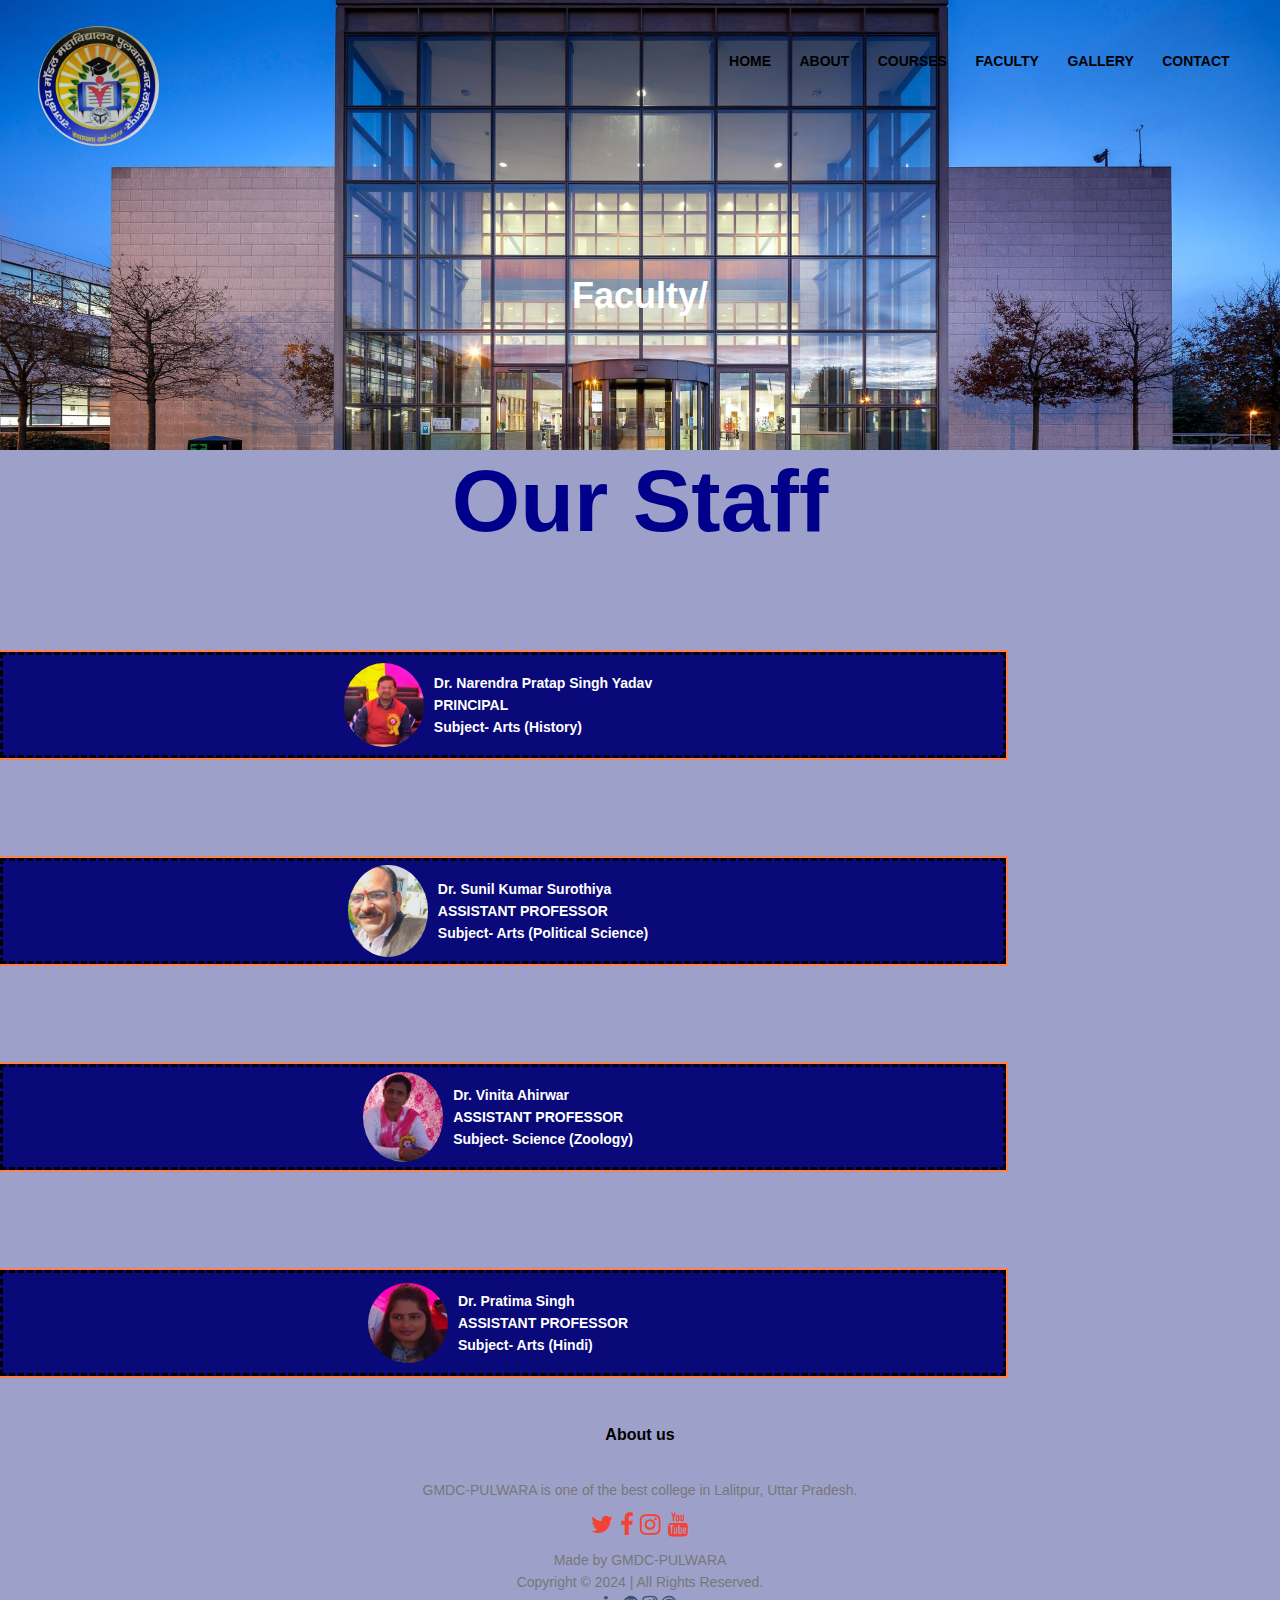
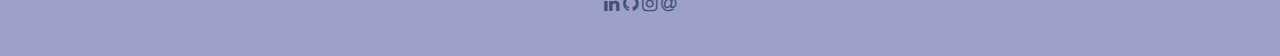
<file: faculty.html>
<!DOCTYPE html>
<html lang="en">
    <head>
        <!-- Google tag (gtag.js) -->
<script async src="https://www.googletagmanager.com/gtag/js?id=G-TSGPJCPE06"></script>
<script>
  window.dataLayer = window.dataLayer || [];
  function gtag(){dataLayer.push(arguments);}
  gtag('js', new Date());

  gtag('config', 'G-TSGPJCPE06');
</script>
    <meta charset="UTF-8">
    <meta name="viewport" content="width=device-width, initial-scale=1.0">
    <title>GMDC-PULWARA College - Faculty</title>
    <meta name="description" content="Meet the dedicated faculty members at GMDC-PULWARA College. Learn about their expertise in Arts, Science, and more.">
    <link rel="icon" href="logo.jpg" type="image/png">

    <!-- Stylesheets -->
    <link href='https://fonts.googleapis.com/css?family=Oxygen:400,700' rel='stylesheet' type='text/css'>
    <link rel="stylesheet" href="https://maxcdn.bootstrapcdn.com/bootstrap/3.3.6/css/bootstrap.min.css"
        integrity="sha384-1q8mTJOASx8j1Au+a5WDVnPi2lkFfwwEAa8hDDdjZlpLegxhjVME1fgjWPGmkzs7"
        crossorigin="anonymous">
        <!-- <link rel="stylesheet" href="style.css"> -->
    <link rel="stylesheet" type="text/css" href="style.css">
    <link rel="stylesheet" href="https://stackpath.bootstrapcdn.com/font-awesome/4.7.0/css/font-awesome.min.css">

    <!-- SEO Meta Tags -->
    <meta name="keywords" content="GMDC-PULWARA, College, Faculty, Arts, Science, Lalitpur, Uttar Pradesh">
    <meta name="author" content="GMDC-PULWARA">
    <meta name="robots" content="index, follow">
</head>

<body>
    <style>
        .sub-header{
            background-image: url(students.jpg);
        }
       
        .sub-header-image-2{
            background-image: url(back1.jpg);
        }
      
    </style>
    <section class="sub-header sub-header-image-2">
        <nav>
            <a href="index.html"><img src="logo.jpg" style="border-radius: 50%; width: 100%;" alt="logo"></a>
            <div class="nav-links" id="navLinks">
                <i class="fa fa-times" onclick="hideMenu()"></i>
                <ul>
                    <li><a href="index.html">HOME</a></li>
            <li><a href="about.html">ABOUT</a></li>
            <li><a href="courses.html">COURSES</a></li>
            <li><a href="faculty.html">FACULTY</a></li>
            <li><a href="gallery.html">GALLERY</a></li>
            <li><a href="contact.html">CONTACT</a></li>
                </ul>
            </div>
            <i class="fa fa-bars" onclick="showMenu()"></i>
        </nav>
        <h1>Faculty/</h1>
    </section>
      <style>
       
        .narendra{
            outline: 2px solid coral;
            display: flex;
            justify-content: center;
            align-items: center;
            background-color: rgb(9, 9, 121);
            margin-top: 100px;
            width: 1000px;
            height: 100px;
            border-style: double;
            border-style:dashed;
            
        }
        .narendra img{

            border-radius: 50%; width: 8%;
        }
        .narend{
            font-weight: bolder;
            color: white;
        }
        @media (max-width: 700px){
            .narendra img{
                margin-right: 0px;
                width: 40%;
            }
            .narend{
                margin-right: 10px;
            }
            .narendra{
                width: 255px;
                height: 150px;
            }
            
        }
      </style>
      <h1 class="staff" style="color: darkblue;
      font-weight: 900;
      font-size: 5.5rem; display:flex; justify-content:center; align-items:center;">Our Staff</h1>
      <section class="fac">
       <div class="narendra">
        <img src="narendra.jpg" alt="Person-Photo">
       <p class="narend">Dr. Narendra Pratap Singh Yadav <br>
        PRINCIPAL <br>
        Subject- Arts (History)</p> 
       </div>
    </section>
    <section class="fac">
        <div class="narendra">
         <img  src="sunil.PNG" alt="Person-Photo">
        <p class="narend">Dr. Sunil Kumar Surothiya<br>
         ASSISTANT PROFESSOR <br>
         Subject- Arts (Political Science)</p> 
        </div>
     </section>
     <section class="fac">
        <div class="narendra">
         <img  src="vinita.PNG" alt="Person-Photo">
        <p class="narend">Dr. Vinita Ahirwar<br>
         ASSISTANT PROFESSOR <br>
         Subject- Science (Zoology)</p> 
        </div>
     </section>
     <section class="fac">
        <div class="narendra">
         <img src="pratima.PNG" alt="Person-Photo">
        <p class="narend">Dr. Pratima Singh<br>
         ASSISTANT PROFESSOR <br>
         Subject- Arts (Hindi)</p> 
        </div>
     </section>
     <section class="footer">
        <h4>About us</h4>
        <p>
            GMDC-PULWARA is one of the best college in Lalitpur, Uttar Pradesh.
        </p>
        <div class="icons">
            <a class="plain-link" href="https://twitter.com"><i class="fa fa-twitter"></i></a>
            <a class="plain-link" href="https://www.facebook.com"><i class="fa fa-facebook"></i></a>
            <a class="plain-link" href="https://www.instagram.com"><i class="fa fa-instagram"></i></a>
            <a class="plain-link" href="https://www.youtube.com"><i class="fa fa-youtube"></i></a>
        </div>
        <p>
            Made by GMDC-PULWARA
            <br>
            Copyright © 2024 | All Rights Reserved. <br>
                <a class="plain-link icons-blue" href="https://www.linkedin.com"><i class="fa fa-linkedin"></i></a>
                <a class="plain-link icons-blue" href="https://github.com"><i class="fa fa-github"></i></a>
                <a class="plain-link icons-blue" href="https://www.instagram.com"><i class="fa fa-instagram"></i></a>
                <a class="plain-link icons-blue" href="mailto:gmcpulwara@gmail.com"><i class="fa fa-at"></i></a>
        </p>
    </section>
    <script>
        var navLinks = document.getElementById("navLinks");
        function showMenu(){
            navLinks.style.right = "0";
        }
        function hideMenu(){
            navLinks.style.right = "-200px";
        }
    </script>

</body>

</html>
</file>
<file: style.css>
* {
    margin: 0;
    padding: 0;
    font-family: "Poppins", sans-serif;
    scroll-behavior: smooth;
  }
  
  body {
    background-color: rgb(157, 161, 201);
  }
  
  ::-webkit-scrollbar {
    width: 5px;
  }
  
  ::-webkit-scrollbar-track {
    background: #f1f1f1;
  }
  
  ::-webkit-scrollbar-thumb {
    background: #888;
  }
  
  ::-webkit-scrollbar-thumb:hover {
    background: #555;
  }
  
  .header {
    min-height: 100vh;
    width: 100%;
    background-image: linear-gradient(rgba(4, 9, 10, 0.7), rgba(4, 9, 10, 0.7)),
      url(images/banner2.png);
    background-position: center;
    background-size: cover;
    position: relative;
  }
  
  nav {
    display: flex;
    padding: 2% 3%;
    justify-content: space-between;
    align-items: center;
  }
  
  nav img {
    height: 120px;
  }
  
  .nav-links {
    margin-top: -50px;
    flex: 1;
    text-align: right;
  }
  
  .nav-links ul li {
    list-style: none;
    display: inline-block;
    padding: 8px 12px;
    position: relative;
  }
  
  .nav-links ul li a {
    color: black;
    text-decoration: none;
    font-size: 14px;
    font-weight: bold;
  }
  
  .nav-links ul li ::after {
    content: "";
    width: 0%;
    height: 3px;
    background: #f44336;
    display: block;
    margin: auto;
    transition: 0.3s;
    
  }
  .nav-links ul li :hover{
    font-size: medium;
  }
  
  .nav-links ul li :hover::after {
    width: 100%;
    
  }
  
  .text-box {
    width: 90%;
    color: white;
    position: absolute;
    top: 50%;
    left: 50%;
    transform: translate(-50%, -50%);
    text-align: center;
  }
  
  .text-box h1 {
    font-size: 62px;
  }
  .text-box p {
    margin: 10px 0 40px;
    font-size: 14px;
    color: white;
  }
  
  .plain-link {
    text-decoration: none;
    color: inherit;
    cursor: pointer;
  }
  
  .hero-btn {
    display: inline-block;
    text-decoration: none;
    color: white;
    border: 1px solid white;
    padding: 12px;
    font-size: 13px;
    background: transparent;
    position: relative;
    cursor: pointer;
  }
  
  .hero-btn:hover {
    border: 1px solid #f44336;
    background: #f44336;
    transition: 0.5s;
  }
  
  nav .fa {
    display: none;
  }
  
  .header h3 {
    color: white;
    position: absolute;
    transform: translate(-50%);
    margin-top: 80px;
    left: 50%;
    font-weight: 100;
    font-size: 16px;
  }
  
  .arrows {
    width: 60px;
    height: 72px;
    position: absolute;
    left: 50%;
    margin-left: -10px;
    bottom: 0px;
    z-index: 3;
  }
  
  .arrows path {
    stroke: white;
    fill: transparent;
    stroke-width: 1px;
    animation: arrow 2s infinite;
    -webkit-animation: arrow 2s infinite;
  }
  
  @keyframes arrow {
    0% {
      opacity: 0;
    }
    40% {
      opacity: 1;
    }
    80% {
      opacity: 0;
    }
    100% {
      opacity: 0;
    }
  }
  
  @-webkit-keyframes arrow {
    0% {
      opacity: 0;
    }
    40% {
      opacity: 1;
    }
    80% {
      opacity: 0;
    }
    100% {
      opacity: 0;
    }
  }
  
  .arrows path.a1 {
    animation-delay: -1s;
    -webkit-animation-delay: -1s;
  }
  
  .arrows path.a2 {
    animation-delay: -0.5s;
    -webkit-animation-delay: -0.5s;
  }
  
  .arrows path.a3 {
    animation-delay: 0s;
    -webkit-animation-delay: 0s;
  }
  
  @media (max-width: 700px) {
    nav img {
      height: 70px;
      padding: 20px;
    }
    .text-box h1 {
      font-size: 20px;
    }
    .nav-links ul li {
      display: block;
    }
    .nav-links {
      margin-top: 0px;
      position: fixed;
      background-color: rgba(0, 0, 255, 0.7);  
      
      height: 100vh;
      width: 200px;
      top: 0;
      right: -200px;
      text-align: left;
      z-index: 2;
      transition: 0.5s;
    }
    nav .fa {
      display: block;
      color: #fff;
      margin: 10px;
      font-size: 22px;
      cursor: pointer;
      padding: 10px;
    }
    .nav-links ul {
      padding: 30px;
    }
  
    .arrows {
      /* width: 40px;
      height: 28px; */
      bottom: 50px;
      opacity: 0.8;
    }
  
    .arrows path {
      stroke: #aaa;
    }
  
    .header h3 {
      display: none;
    }
    ::-webkit-scrollbar {
      display: none;
    }
  }
  
  /* -------COURSE------- */
  
  .course {
    width: 80%;
    margin: auto;
    text-align: center;
    padding-top: 100px;
  }
  h1 {
    font-size: 36px;
    font-weight: 600;
  }
  p {
    color: #777;
    font-size: 14px;
    font-weight: 300;
    line-height: 22px;
    padding: 10px;
  }
  
  .row {
    margin-top: 5%;
    display: flex;
    justify-content: space-between;
  }
  
  .course-col {
    flex-basis: 48%;
    background: #fff3f3;
    border-radius: 10px;
    margin-bottom: 5%;
    padding: 20px 12px;
    box-sizing: border-box;
    transition: 0.2s;
  }
  h3 {
    text-align: center;
    font-weight: 600;
    margin: 10px 0;
  }
  .course-col:hover {
    box-shadow: 0 0 20px 0px rgba(0, 0, 0, 0.2);
    transform: scale(1.07);
  }
  
  @media (max-width: 1000px) {
    .row {
      flex-direction: column;
    }
  }
  
  /* ------- campus ------- */
  
  .campus {
    width: 80%;
    margin: auto;
    text-align: center;
    padding-top: 50px;
  }
  
  .campus-col {
    flex-basis: 32%;
    border-radius: 10px;
    margin-bottom: 30px;
    position: relative;
    overflow: hidden;
  }
  
  .campus-col img {
    width: 100%;
    display: block;
  }
  
  .layer {
    background: transparent;
    height: 100%;
    width: 100%;
    position: absolute;
    top: 0;
    left: 0;
    transition: 0.2s;
  }
  
  .layer:hover {
    background: rgba(226, 0, 0, 0.7);
  }
  
  .layer h3 {
    width: 100%;
    font-weight: 500;
    color: white;
    font-size: 26px;
    bottom: 0;
    left: 50%;
    transform: translateX(-50%);
    position: absolute;
    opacity: 0;
    transition: 0.2s;
  }
  
  .layer:hover h3 {
    bottom: 49%;
    opacity: 1;
  }
  
  /* --------facilities-------- */
  
  .facilities {
    width: 80%;
    margin: auto;
    text-align: center;
    padding-top: 100px;
  }
  
  .facilities-col {
    flex-basis: 31%;
    border-radius: 10px;
    margin-bottom: 5%;
    text-align: left;
  }
  
  .facilities-col img {
    max-width: 100%;
    min-height: 40%;
    border-radius: 10px;
  }
  
  .facilities-col p {
    padding: 0;
  }
  
  .facilities-col h3 {
    margin-top: 16px;
    margin-bottom: 16px;
    text-align: left;
  }
  
  /* --------- Testimonials ------- */
  
  .testimonials {
    width: 80%;
    margin: auto;
    padding-top: 100px;
    text-align: center;
  }
  
  .testimonials-col {
    margin: 0px 20px;
    flex-basis: 44%;
    border-radius: 10px;
    margin-bottom: 5%;
    text-align: left;
    background: #fff3f3;
    padding: 35px;
    padding-left: 30px;
    cursor: pointer;
    display: flex;
    transition: 0.5s;
  }
  
  .testimonials-col img {
    margin-top: 20px;
    height: 50px;
    margin-left: 5px;
    margin-right: 30px;
    border-radius: 50%;
  }
  
  .testimonials-col:hover {
    box-shadow: 0 0 20px 0px rgba(0, 0, 0, 0.2);
  }
  
  .testimonials-col p {
    padding: 0;
  }
  
  .testimonials-col h3 {
    margin-top: 15px;
    text-align: left;
  }
  
  .testimonials-col .fa {
    color: #fa7e75;
  }
  
  @media (max-width: 700px) {
    .testimonials-col img {
      margin-left: 0px;
      margin-right: 15px;
    }
  }
  
  /* ------- Call to action ------- */
  
  .cta {
    margin: 100px auto;
    width: 80%;
    background-image: linear-gradient(rgba(0, 0, 0, 0.7), rgba(0, 0, 0, 0.7)),
      url(banner2.jpg);
    background-position: center;
    background-size: cover;
    border-radius: 10px;
    text-align: center;
    padding: 100px 0;
  }
  
  .cta h1 {
    color: white;
    margin-bottom: 40px;
    padding: 0;
  }
  
  @media (max-width: 700) {
    .cta h1 {
      font-size: 24px;
    }
  }
  
  /* --------footer-------- */
  
  .footer {
    width: 100%;
    text-align: center;
    padding: 30px 0;
  }
  
  .footer h4 {
    margin-bottom: 25px;
    margin-top: 20px;
    font-weight: 600;
  }
  
  .icons {
    color: #f44336;
    margin: 0 13px;
    cursor: pointer;
    /* padding: 18px 0; */
    font-size: 24px;
  }
  
  .icons-blue {
    color: #3f5177;
    cursor: pointer;
    font-size: 18px;
  }
  
  /* ------------Sub header---------- */
  
  .sub-header {
    height: 50vh;
    width: 100%;
    background-position: center;
    background-size: cover;
    text-align: center;
    color: white;
  }
  
  .sub-header-image-1 {
    background-image: linear-gradient(rgba(4, 9, 30, 0.7), rgba(4, 9, 30, 0.7)),
      url(images/banner.png);
  }
  
  .sub-header-image-2 {
    background-image: linear-gradient(rgba(4, 9, 30, 0.7), rgba(4, 9, 30, 0.7)),
      url(images/students.jpg);
  }
  
  .sub-header-image-3 {
    background-image: linear-gradient(rgba(4, 9, 30, 0.7), rgba(4, 9, 30, 0.7)),
      url(images/background2.png);
  }
  
  .sub-header-image-4 {
    background-image: linear-gradient(rgba(4, 9, 30, 0.7), rgba(4, 9, 30, 0.7)),
      url(images/OAT.jpg);
  }
  
  .sub-header h1 {
    margin-top: 100px;
  }
  
  .about-us {
    width: 80%;
    margin: auto;
    padding-top: 80px;
    padding-bottom: 50px;
  }
  
  .about-col {
    flex-basis: 48%;
    padding: 30px 2px;
    transition: 0.2s;
  }
  
  .about-col img {
    width: 100%;
    border-radius: 10px;
    box-shadow: 0 0 20px 0px rgba(0, 0, 0, 0.2);
  }
  
  .about-col h1 {
    padding-top: 0;
  }
  
  .about-col p {
    padding: 15px 0 25px;
  }
  
  .red-btn {
    border: 1px solid #f44336;
    background: transparent;
    color: #f44336;
  }
  
  .red-btn:hover {
    color: white;
  }
  
  /* ------- Blog -------   */
  
  .blog-content {
    width: 80%;
    margin: auto;
    padding: 60px 0;
  }
  
  .blog-left {
    flex-basis: 100%;
  }
  
  .blog-left img {
    width: 100%;
  }
  
  .blog-left h2 {
    color: #222;
    font-size: 40px;
    font-weight: 600;
    margin: 30px;
  }
  
  @media (max-width: 700px) {
    .blog-left h2 {
      font-size: 20px;
    }
  
    .sub-header h1 {
      font-size: 26px;
    }
  }
  
  .comment-box {
    border: 1px solid #ccc;
    border-radius: 10px;
    margin: 50px 0;
    padding: 10px 20px;
    box-shadow: 0 0 20px 0px rgba(0, 0, 0, 0.2);
  }
  
  .comment-box h3 {
    text-align: left;
    padding: 20px;
    padding-left: 0px;
  }
  
  .comment-form input,
  .comment-form textarea {
    width: 100%;
    padding: 10px;
    margin: 15px 0;
    box-sizing: border-box;
    border: 1px solid #ccc;
    border-radius: 10px;
    outline: none;
    background: #f0f0f0;
  }
  
  .comment-form button {
    border-radius: 10px;
    margin: 10px 0;
  }
  
  /* --------Contact us-------- */
  
  .location {
    width: 80%;
    margin: auto;
    padding: 60px 0;
  }
  
  .location h1 {
    text-align: center;
    padding: 20px;
  }
  
  .map {
    box-shadow: 0 0 20px 0px rgba(0, 0, 0, 0.2);
  }
  
  .location iframe {
    width: 100%;
    margin-bottom: -10px;
  }
  
  .contact-us {
    width: 80%;
    margin: auto;
  }
  
  .contact-col {
    flex-basis: 48%;
    margin-bottom: 30px;
  }
  
  .contact-col div {
    display: flex;
    align-items: center;
    margin-bottom: 40px;
  }
  
  .contact-col div .fa {
    font-size: 28px;
    color: #f44336;
    margin: 10px;
    margin-right: 30px;
  }
  
  .contact-col div p {
    padding: 0;
  }
  
  .contact-col div h5 {
    font-size: 20px;
    margin-bottom: 5px;
    color: #555;
    font-weight: 400;
  }
  
  .contact-col h1 {
    text-align: center;
    padding: 20px;
  }
  
  .contact-col form input,
  .contact-col form textarea {
    width: 100%;
    padding: 15px;
    margin-bottom: 17px;
    outline: none;
    border: 1px solid #ccc;
    box-sizing: border-box;
    border-radius: 10px;
  }
  
  .contact-col form textarea {
    resize: none;
  }
  
  .submit-btn {
    width: 100%;
    border-radius: 10px;
  }
  
  @media (max-width: 700px) {
    .contact-col div h5 {
      font-size: 15px;
    }
  }
  
  #status {
    justify-content: center;
    width: 90%;
    max-width: 600px;
    text-align: center;
    padding: 10px;
    margin: 20px auto;
    border-radius: 10px;
  }
  
  #status.success {
    background-color: rgb(142, 252, 98);
    animation: status 4s ease forwards;
  }
  
  #status.failure {
    background-color: rgb(245, 60, 60);
    color: #fff;
    animation: status 4s ease forwards;
  }
  
  @keyframes status {
    0% {
      opacity: 1;
      pointer-events: all;
    }
    90% {
      opacity: 1;
      pointer-events: all;
    }
    100% {
      opacity: 0;
      pointer-events: none;
    }
  }
</file>
